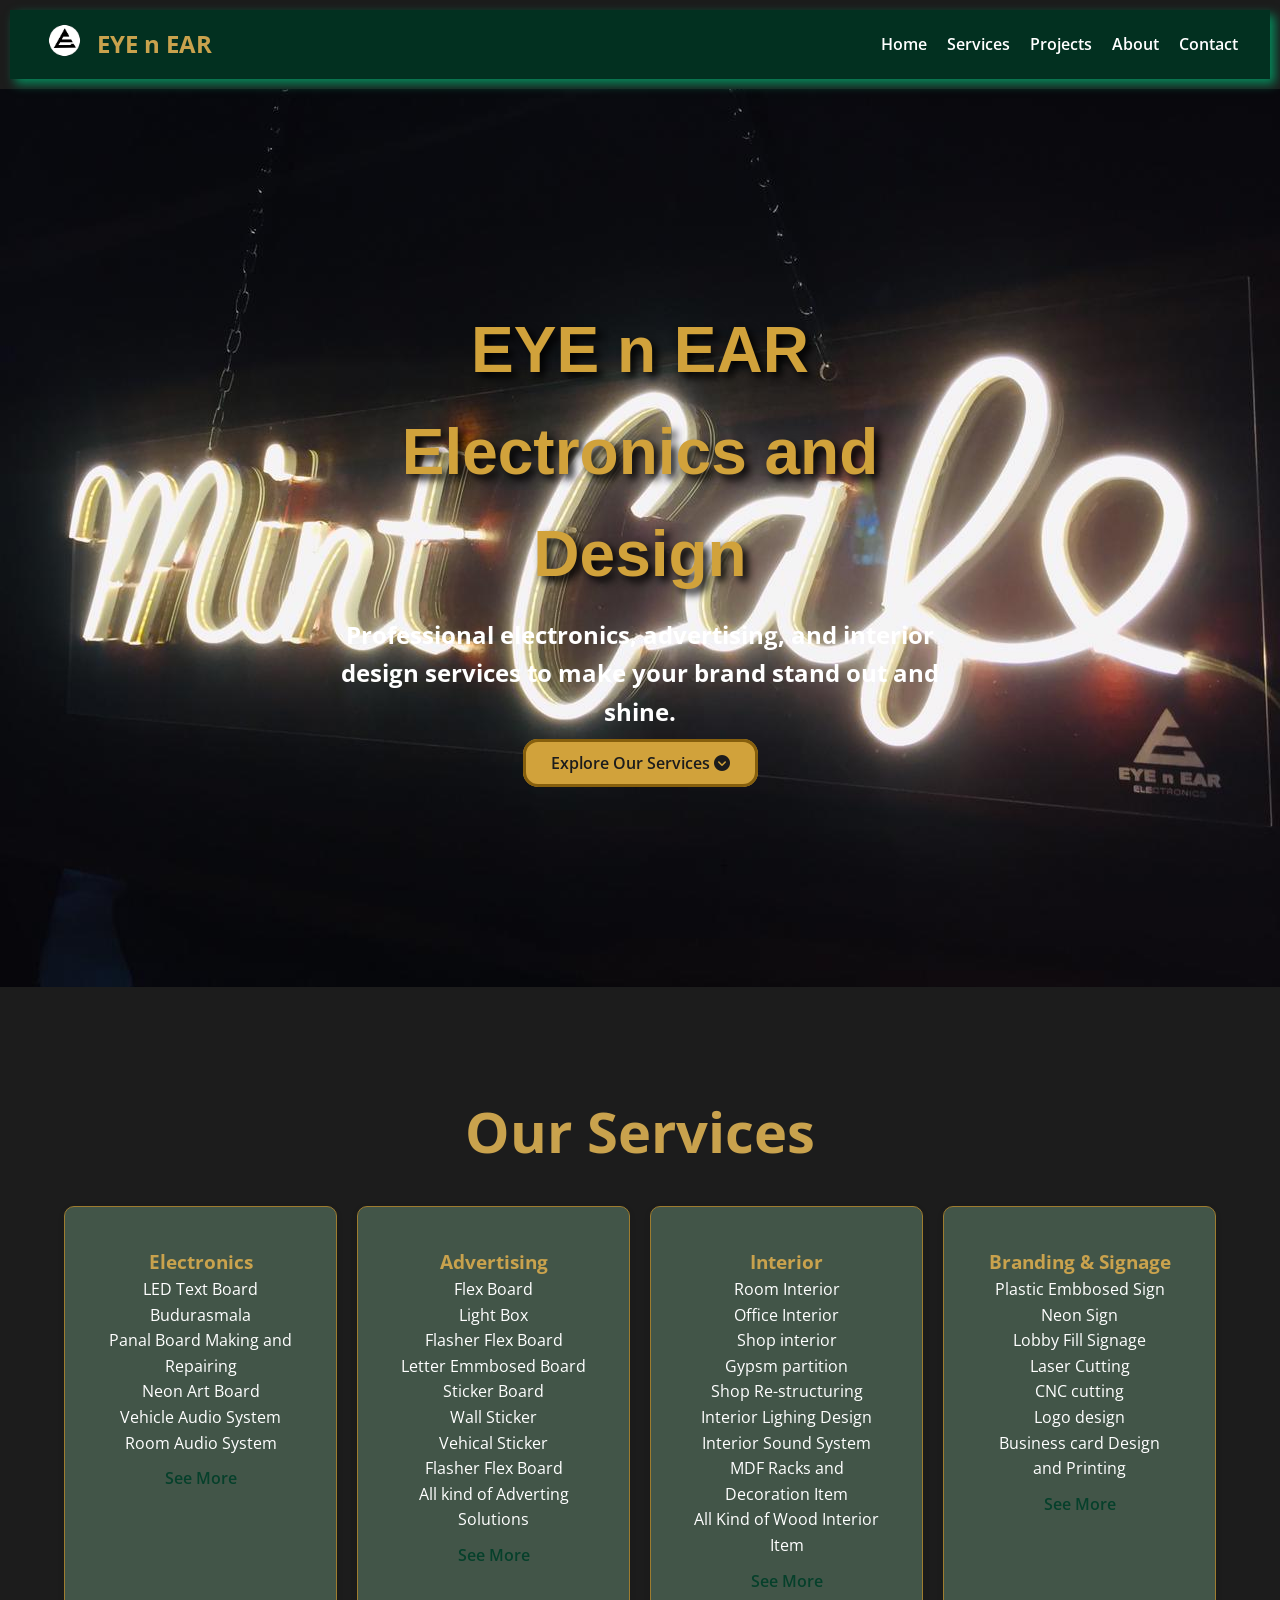
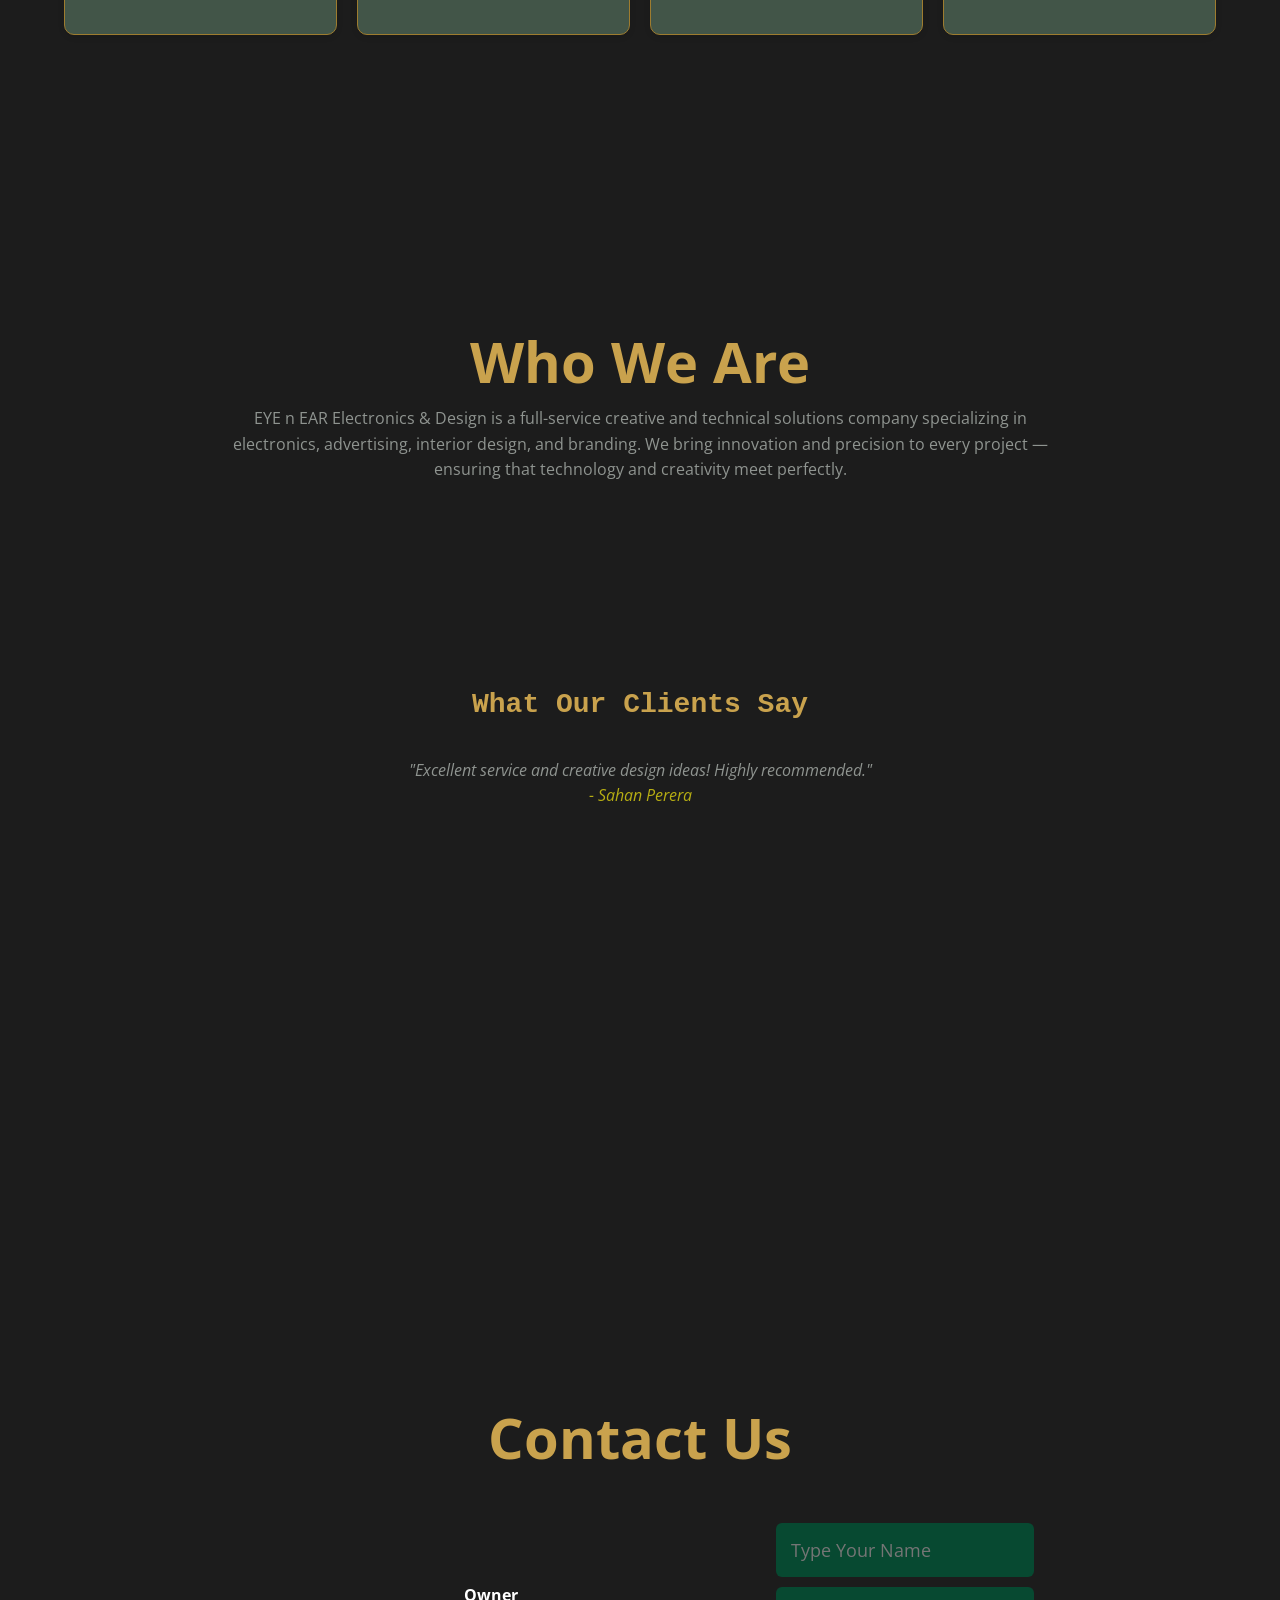
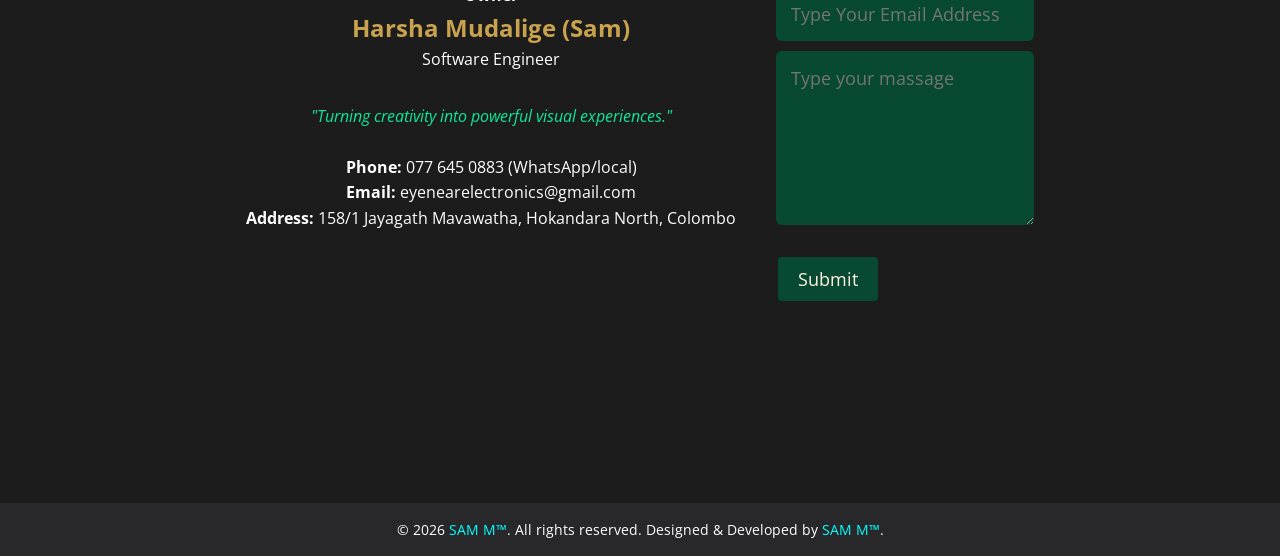
<file: index.html>
<!DOCTYPE html>
<html lang="en">

<head>
  <meta charset="UTF-8" />
  <meta name="viewport" content="width=device-width, initial-scale=1.0" />
  <title>EYE n EAR Electronics & Design</title>
  <link rel="shortcut icon" href="img/logo-round.ico" type="image/x-icon">
  <link rel="stylesheet" href="style.css" />
  <link rel="stylesheet" href="https://cdnjs.cloudflare.com/ajax/libs/font-awesome/6.5.1/css/all.min.css">
  <link href="https://fonts.googleapis.com/css2?family=Open+Sans:wght@400;600;700&display=swap" rel="stylesheet">
</head>

<body>
  <!-- Navigation -->
  <header>
    <nav class="navbar">
      <div class="logo">
        <a href="#home">
          <img src="img/logo-round.png" alt="Logo" />
        </a>
        <h1>EYE n EAR</h1>

      </div>
      <ul class="nav-links" id="nav-links">
        <li><a class="active" href="#home">Home</a></li>
        <li><a href="#services">Services</a></li>
        <!-- <li><a href="products.html">Products</a></li> -->
        <li><a href="projects.html">Projects</a></li>
        <li><a href="#about">About</a></li>
        <li><a href="#contact">Contact</a></li>
      </ul>
      <div class="hamburger" id="hamburger">&#9776;</div>
    </nav>
  </header>

  <!-- Home Section -->

  <section id="home" class="home">
    <div class="home-content">
      <h2>EYE n EAR Electronics and Design</h2>
      <p>Professional electronics, advertising, and interior design services to make your brand stand out and shine.</p>
      <a href="#services" class="btn">Explore Our Services  <i class="fa fa-chevron-circle-down" aria-hidden="true"></i></a>
    </div>
  </section>



  <!-- Services -->
  <section id="services" class="services">
    <h2>Our Services</h2>
    <div class="service-container">
      <div class="service-box">
        <h3>Electronics</h3>
        <p>
          LED Text Board<br>
          Budurasmala<br>
          Panal Board Making and Repairing<br>
          Neon Art Board<br>
          Vehicle Audio System<br>
          Room Audio System<br>
        </p>
        <a href="projects.html" class="see-more"  >See More</a>
      </div>
      <div class="service-box">
        <h3>Advertising</h3>
        <p>
          Flex Board<br>
          Light Box<br>
          Flasher Flex Board<br>
          Letter Emmbosed Board<br>
          Sticker Board<br>
          Wall Sticker<br>
          Vehical Sticker<br>
          Flasher Flex Board<br>
          All kind of Adverting Solutions<br>
        </p>
        <a href="projects.html" class="see-more">See More</a>
      </div>
      <div class="service-box">
        <h3>Interior</h3>
        <p>
          Room Interior<br>
          Office Interior<br>
          Shop interior<br>
          Gypsm partition<br>
          Shop Re-structuring<br>
          Interior Lighing Design<br>
          Interior Sound System<br>
          MDF Racks and Decoration Item<br>
          All Kind of Wood Interior Item<br>
        </p>
        <a href="projects.html" class="see-more">See More</a>
      </div>
      <div class="service-box">
        <h3>Branding & Signage</h3>
        <p>
          Plastic Embbosed Sign<br>
          Neon Sign<br>
          Lobby Fill Signage<br>
          Laser Cutting<br>
          CNC cutting<br>
          Logo design<br>
          Business card Design and Printing<br>
        </p>
        <a href="projects.html" class="see-more">See More</a>
      </div>
    </div>
  </section>



  <!-- Who We Are -->
  <section id="about" class="about">
    <h2>Who We Are</h2>
    <p>
      EYE n EAR Electronics & Design is a full-service creative and technical solutions company specializing in
      electronics, advertising, interior design, and branding. We bring innovation and precision to every project —
      ensuring that technology and creativity meet perfectly.
    </p>

    <!-- Reviews -->
    <section id="review" class="review">
      <h2>What Our Clients Say</h2>
      <div class="review-carousel">
        <div class="review-item active">
          <p>"Excellent service and creative design ideas! Highly recommended."</p>
          <span>- Sahan Perera</span>
        </div>
        <div class="review-item">
          <p>"They handled our showroom lighting and signboards perfectly. Great job!"</p>
          <span>- Dinuka Fernando</span>
        </div>
        <div class="review-item">
          <p>"Professional team with attention to detail. Our LED board looks stunning."</p>
          <span>- Tharushi Madushani</span>
        </div>
      </div>
    </section>
  </section>

  <!-- Contact -->
  <section id="contact" class="contact">
    <h2>Contact Us</h2>
    <div class="contact-container">
      <div class="owner-card">
        <h4>Owner</h4>
        <h3>Harsha Mudalige (Sam)</h3>
        <p>Software Engineer</p>
        <br>
        <p class="tagline">"Turning creativity into powerful visual experiences."</p><br>
        <p><strong>Phone: </strong> 077 645 0883 (WhatsApp/local)</p>
        <p><strong>Email:</strong> eyenearelectronics@gmail.com</p>
        <p><strong>Address:</strong> 158/1 Jayagath Mavawatha, Hokandara North, Colombo</p>
      </div>
      <div class="contact-details">
        <form action="https://formspree.io/f/xdajwdba" method="POST">
          <input type="text" name="Name" placeholder="Type Your Name" required>
          <input type="email" name="Email" placeholder="Type Your Email Address" required>
          <textarea name="Message" rows="6" placeholder="Type your massage"></textarea>
          <button type="submit" class="SubBtn">Submit</button>
        </form>
      </div>
    </div>
  </section>

  <!-- Footer -->
  <footer> 
    <p>© 2026 <a href="https://harzha-sam.github.io/">SAM M™</a>. All rights reserved.
      Designed & Developed by <a href="https://harzha-sam.github.io/" >SAM M™</a>.
    </p>
  </footer>

  <script src="app.js"></script>
</body>

</html>
</file>
<file: style.css>
* {
  margin: 0;
  padding: 0;
  box-sizing: border-box;
  font-family: "Open Sans", sans-serif;
  scroll-behavior: smooth;
}

section {
  min-height: 90vh;
}

.services,
.about,
.contact {
  height: auto;
}

section.light {
  background-color: #1C1C1C;
  color: #ffffff;
}

body {
  background-color: #1C1C1C;
  color: #ffffff;
  line-height: 1.6;
}

h1,
h2,
h3 {
  color: #C9A24D;
}

h2 {
  font-size: 3.5em;
}

/* NAVIGATION */
header {
  margin: 10px 10px;
  background-color: #023020;
  box-shadow: #06895b 5px 5px 10px;
  color: #fff;
  position: sticky;
  top: 0;
  z-index: 100;
}

.navbar {
  display: flex;
  justify-content: space-between;
  align-items: center;
  padding: 0.5rem 2rem;
}

.logo {
  display: flex;
  align-items: center;
}

.logo img {
  width: 45px;
  height: 45px;
  margin-right: 10px;
}

.nav-links {
  list-style: none;
  display: flex;
  gap: 20px;
}

.nav-links li a {
  color: #fff;
  text-decoration: none;
  font-weight: 600;
  transition: color 0.3s;
}

.nav-links li a:hover {
  color: #ffe100;
}

.hamburger {
  display: none;
  font-size: 28px;
  cursor: pointer;
}

/* HOME SECTION */
.home-content {
  padding: 10px 10px;
  margin: 0 25%;
}

.home {
  color: #ffffff;
  text-align: center;
  padding: 200px 20px;
  background-image: url(/img/img/MintCafe/1.jpg);
  background-position: center;
  background-repeat: no-repeat;
  background-size: cover;
  animation: change 55s infinite ease-in-out;
}

@keyframes change {
  0% {
    background-image: url(/img/Banner/1.png);
  }

  7% {
    background-image: url(/img/Banner/2.png);
  }

  14% {
    background-image: url(/img/Banner/3.png);
  }

  21% {
    background-image: url(/img/Banner/4.png);
  }

  28% {
    background-image: url(/img/Banner/5.png);
  }

  35% {
    background-image: url(/img/Banner/6.png);
  }

  42% {
    background-image: url(/img/Banner/7.png);
  }

  50% {
    background-image: url(/img/Banner/8.png);
  }

  58% {
    background-image: url(/img/Banner/9.png);
  }

  66% {
    background-image: url(/img/Banner/10.png);
  }

  75% {
    background-image: url(/img/Banner/11.png);
  }

  83% {
    background-image: url(/img/Banner/12.png);
  }

  92% {
    background-image: url(/img/Banner/13.png);
  }

  100% {
    background-image: url(/img/Banner/14.png);
  }
}


.home h2 {
  font-size: 4rem;
  margin-bottom: 10px;
  color: #d1a23b;
  font-family:Arial, Helvetica, sans-serif;
  font-weight: 700;
  text-shadow: #000000 5px 5px 8px;
}

.home p {
  font-size: 1.5rem;
  max-width: 600px;
  font-weight: 700;
  margin: 0 auto 20px;
}

.btn {
  background-color: #d1a23b;
  border: 3px solid #865f0d;
  color: #1C1C1C;
  padding: 10px 25px;
  font-weight: 600;
  border-radius: 15px;
  text-decoration: none;
  transition: 0.3s;
}

.btn:hover {
  background-color: #1C1C1C;
  color: #efa80e;
}

/* SERVICES */
.services {
  padding: 100px 5%;
  background-color: #1C1C1C;
  text-align: center;
}

.service-container {
  display: grid;
  grid-template-columns: repeat(auto-fit, minmax(220px, 1fr));
  gap: 20px;
  margin-top: 30px;
}

.service-box {
  padding: 40px;
  border-radius: 10px;
  box-shadow: 0 2px 6px rgba(0, 0, 0, 0.1);
  transition: transform 0.5s;
  background-color: #425548;
  border: 1px solid #9E7C2F;
}

.service-box:hover {
  transform: translateY(-5px);
  box-shadow: #06895b 5px 5px 10px;
}

.see-more {
  display: inline-block;
  margin-top: 10px;
  color: #06402B;
  font-weight: 600;
  text-decoration: none;
}

/* About */
.about {
  padding: 120px 20px 0;
  text-align: center;
  color: #1C1C1C;
}

.about p {
  max-width: 900px;
  margin: auto;
  padding: 0 20px;
  color: #8f9490;
}

/* REVIEWS */
.review {
  max-height: none;
  padding: 200px 20px 0;
  text-align: center;
}

.review h2 {
  font-size: 1.75em;
  font-family: 'Courier New', Courier, monospace;
}

.review-carousel {
  position: relative;
  max-width: 700px;
  margin: 30px auto;
}

.review-item {
  display: none;
  font-style: italic;
  color: #b7ae13;
}

.review-item.active {
  display: block;
}

/* CONTACT */
.contact {
  background-color: #1C1C1C;
  padding: 100px 20px;
  text-align: center;
}

.owner-card h3 {
  font-size: 1.5rem
}

.contact-container {
  display: flex;
  flex-wrap: wrap;
  justify-content: center;
  align-items: center;
  gap: 40px;
  margin-top: 30px;
}

.contact-details {
  display: block;
  align-items: center;
  text-align: left;
}

#textaria {
  height: 100px;
}

form input,
form textarea {
  width: 100%;
  max-width: 500px;
  display: block;
  border: 0;
  outline: none;
  background: #074931;
  padding: 15px;
  margin: 10px 0;
  color: #fff;
  font-size: 18px;
  border-radius: 6px;
}

form .SubBtn {
  font-size: 18px;
  background-color: #074932;
  color: #fff5e1;
  padding: 10px 20px;
  margin-top: 20px;
  border: #1C1C1C solid 2px;
  border-radius: 6px;
}

.SubBtn:hover {
  background-color: #078c5d;
  color: #ffffff;
  border: #012519 solid 2px;
  transition: 0.45s;
}

.owner-card img {
  width: 200px;
  height: 400px;
  object-fit: cover;
  margin-bottom: 10px;
}

.owner-card .tagline {
  font-style: italic;
  color: #0ce998;
  margin-top: 5px;
}

/* FOOTER */
footer {
  background-color: #28282B;
  color: #fff;
  text-align: center;
  padding: 15px 0;
  font-size: 0.9rem;
}

footer a {
  color: aqua;
  text-decoration: none;
}

/* --- PRODUCTS PAGE AND GALLERY ARCHITECTURE --- */

.products-container,
.gallery-container {
  padding: 60px 20px;
  max-width: 1200px;
  margin: 0 auto;
  min-height: 80vh;
}

.page-title {
  text-align: center;
  margin-bottom: 40px;
}

.page-title h2 {
  font-size: 2.8rem;
  margin-bottom: 10px;
}

.page-title p {
  color: #a0a5a1;
  font-size: 1.1rem;
}

/* Products Grid System */
.products-grid {
  display: grid;
  grid-template-columns: repeat(auto-fit, minmax(300px, 1fr));
  gap: 30px;
}

.product-card {
  background-color: #023020;
  border: 1px solid #9E7C2F;
  border-radius: 12px;
  overflow: hidden;
  box-shadow: 0 4px 15px rgba(0, 0, 0, 0.3);
  transition: transform 0.3s ease, box-shadow 0.3s ease;
  display: flex;
  flex-direction: column;
}

.product-card:hover {
  transform: translateY(-8px);
  box-shadow: 0 8px 25px rgba(6, 137, 91, 0.4);
}

.product-img img {
  width: 100%;
  height: 220px;
  object-fit: cover;
  border-bottom: 2px solid #9E7C2F;
}

.product-info {
  padding: 20px;
  display: flex;
  flex-direction: column;
  flex-grow: 1;
}

.product-info h3 {
  font-size: 1.4rem;
  margin-bottom: 10px;
}

.product-desc {
  color: #e0e0e0;
  font-size: 0.95rem;
  margin-bottom: 15px;
  flex-grow: 1;
}

.price {
  font-size: 1.3rem;
  color: #ffe100;
  font-weight: 700;
  margin-bottom: 15px;
}

.action-buttons {
  display: flex;
  flex-direction: column;
  gap: 10px;
}

.prod-btn {
  display: block;
  text-align: center;
  padding: 10px;
  border-radius: 6px;
  text-decoration: none;
  font-weight: 600;
  font-size: 0.9rem;
  transition: opacity 0.2s, background-color 0.2s;
}

.whatsapp-btn {
  background-color: #25D366;
  color: #1C1C1C;
}

.email-btn {
  background-color: transparent;
  color: #C9A24D;
  border: 1px solid #C9A24D;
}

.prod-btn:hover {
  opacity: 0.9;
  background-color: #ffe100;
  color: #1C1C1C;
  border-color: #ffe100;
}

/* Project Gallery Layout Filtering Tabs */
.gallery-filters {
  display: flex;
  justify-content: center;
  flex-wrap: wrap;
  gap: 12px;
  margin-bottom: 40px;
}

.filter-btn {
  background-color: #023020;
  border: 1px solid #C9A24D;
  color: #fff;
  padding: 10px 22px;
  border-radius: 25px;
  cursor: pointer;
  font-weight: 600;
  transition: all 0.3s ease;
}

.filter-btn:hover,
.filter-btn.active {
  background-color: #C9A24D;
  color: #1C1C1C;
}

/* Gallery Images Structured Layout */
.gallery-grid {
  display: grid;
  grid-template-columns: repeat(auto-fit, minmax(280px, 1fr));
  gap: 20px;
}

.gallery-item {
  position: relative;
  border-radius: 8px;
  overflow: hidden;
  height: 250px;
  box-shadow: 0 4px 10px rgba(0, 0, 0, 0.5);
  transition: all 0.4s ease;
}

/* Used for Javascript Dynamic Toggle Effect Class */
.gallery-item.hide {
  display: none;
}

.gallery-item img {
  width: 100%;
  height: 100%;
  object-fit: cover;
  transition: transform 0.4s ease;
}

.gallery-overlay {
  position: absolute;
  bottom: 0;
  left: 0;
  width: 100%;
  background: linear-gradient(transparent, rgba(0, 0, 0, 0.95));
  padding: 20px 15px;
  transform: translateY(0);
  transition: transform 0.3s ease;
}

.gallery-item:hover img {
  transform: scale(1.08);
}

.project-name {
  color: #ffe100;
  font-weight: 600;
  font-size: 1.1rem;
  margin-bottom: 2px;
}

.customer-subtitle {
  color: #ffffff;
  font-size: 0.85rem;
  opacity: 0.85;
  display: block;
}

/* RESPONSIVE */
@media (max-width: 768px) {

@media (max-width: 768px) {

  .navbar{
    padding: 0.5rem 1rem;
  }

  .nav-links {
    display: none;
    flex-direction: column;
    background-color: #28282B;
    position: absolute;
    top: 60px;
    right: 0;
    width: 200px;
    padding: 20px;
  }

  .nav-links.active {
    display: flex;
  }

  .hamburger {
    display: block;
    color: #fff;
  }

  .home {
    padding: 120px 20px;
  }

  .home h2 {
    font-size: 2rem;
  }

  .home p {
    font-size: 1rem;
  }

  .home-content {
    margin: 0;
  }

  .services,
  .about,
  .contact,
  .review {
    height: auto;
    padding: 100px 20px;
  }

  .about p {
    margin: auto;
    padding: 0 10px;
  }

  form input,
  form textarea {
    width: 100%;
    max-width: 100%;
  }

  .owner-card img {
    width: 100%;
    max-width: 250px;
    height: auto;
  }

  h2 {
    font-size: 2rem;
  }

  footer {
    height: auto;
    padding: 20px;
  }
}
}
</file>
